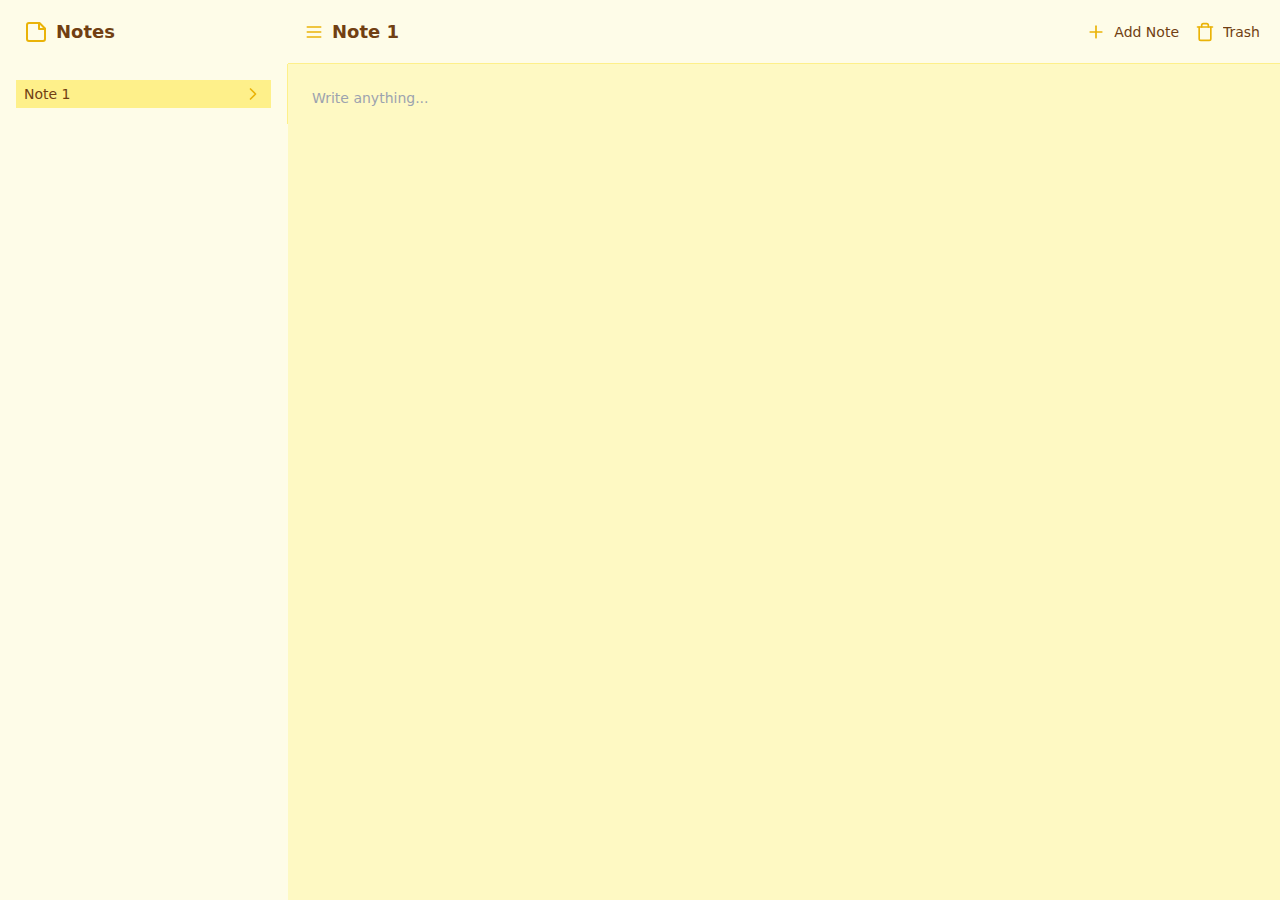
<file: index.html>
<!DOCTYPE html><html lang="en"><head><meta charset="UTF-8"><meta name="viewport" content="width=device-width,initial-scale=1"><meta name="description" content="A Note taking webapp using HTML5"><title>Notes</title><script src="js/app/notes.min.js"></script><script src="js/app/notes-database.min.js"></script><link rel="stylesheet" href="tailwind.min.css"></head><body class="bg-yellow-50"><div class="flex h-screen w-full"><div id="note-sidebar" class="bg-yellow-50 flex flex-col w-screen h-screen hidden fixed md:w-72 md:static md:block"><div class="flex items-center h-16 px-6"><div class="flex flex-inline items-center w-full"><svg xmlns="http://www.w3.org/2000/svg" width="24" height="24" viewBox="0 0 24 24" fill="none" stroke="currentColor" stroke-width="2" stroke-linecap="round" stroke-linejoin="round" class="h-6 w-6 text-yellow-500"><path d="M15.5 3H5a2 2 0 0 0-2 2v14c0 1.1.9 2 2 2h14a2 2 0 0 0 2-2V8.5L15.5 3Z"></path><path d="M15 3v6h6"></path></svg><h1 class="ml-2 text-lg font-semibold text-yellow-900">Notes</h1></div><button id="note-sidebar-close" aria-label="Close sidebar" class="inline-flex items-center h-10 px-1 py-2 block md:hidden"><svg xmlns="http://www.w3.org/2000/svg" width="24" height="24" viewBox="0 0 24 24" fill="none" stroke="currentColor" stroke-width="2" stroke-linecap="round" stroke-linejoin="round" class="h-5 w-5 text-yellow-500"><path stroke="none" d="M0 0h24v24H0z"/><path d="M6 6L18 18M6 18L18 6"/></svg></button></div><div class="flex-1 overflow-y-auto border-r border-yellow-200"><div></div><div id="notesList" class="p-4 space-y-2"></div></div></div><div class="flex flex-col flex-1 overflow-hidden"><div class="flex items-center h-16 px-2 border-b border-yellow-200"><button id="note-sidebar-button" aria-label="Sidebar" class="inline-flexh-10 px-2 py-2"><svg xmlns="http://www.w3.org/2000/svg" width="24" height="24" viewBox="0 0 24 24" fill="none" stroke="currentColor" stroke-width="2" stroke-linecap="round" stroke-linejoin="round" class="h-5 w-5 text-yellow-500"><line x1="4" x2="20" y1="12" y2="12"></line><line x1="4" x2="20" y1="6" y2="6"></line><line x1="4" x2="20" y1="18" y2="18"></line></svg></button><input type="text" id="note-title" aria-label="Write a title" placeholder="Write a title" class="text-lg font-semibold text-yellow-900 bg-transparent outline-none w-full"><div class="ml-auto flex space-x-2 px-2"><button id="note-add" aria-label="Add Note" class="inline-flex items-center h-10 px-1 py-2"><svg xmlns="http://www.w3.org/2000/svg" width="24" height="24" viewBox="0 0 24 24" fill="none" stroke="currentColor" stroke-width="2" stroke-linecap="round" stroke-linejoin="round" class="h-5 w-5 text-yellow-500"><path d="M5 12h14"></path><path d="M12 5v14"></path></svg><span class="text-sm truncate text-yellow-900 font-medium ml-2 hidden md:block">Add Note</span></button><button id="note-trash" aria-label="Trash" class="inline-flex items-center h-10 px-1 py-2"><svg xmlns="http://www.w3.org/2000/svg" width="24" height="24" viewBox="0 0 24 24" fill="none" stroke="currentColor" stroke-width="2" stroke-linecap="round" stroke-linejoin="round" class="h-5 w-5 text-yellow-500"><path d="M3 6h18"></path><path d="M19 6v14c0 1-1 2-2 2H7c-1 0-2-1-2-2V6"></path><path d="M8 6V4c0-1 1-2 2-2h4c1 0 2 1 2 2v2"></path></svg><span class="text-sm truncate text-yellow-900 font-medium ml-2 hidden md:block">Trash</span></button></div></div><div class="flex-1 bg-yellow-100 overflow-y-hidden p-6 space-y-4"><textarea placeholder="Write anything..." id="note-textarea" class="text-sm text-yellow-900 resize-none bg-transparent outline-none w-full h-full"></textarea></div></div></div><script src="js/app/app.min.js"></script></body></html>
</file>
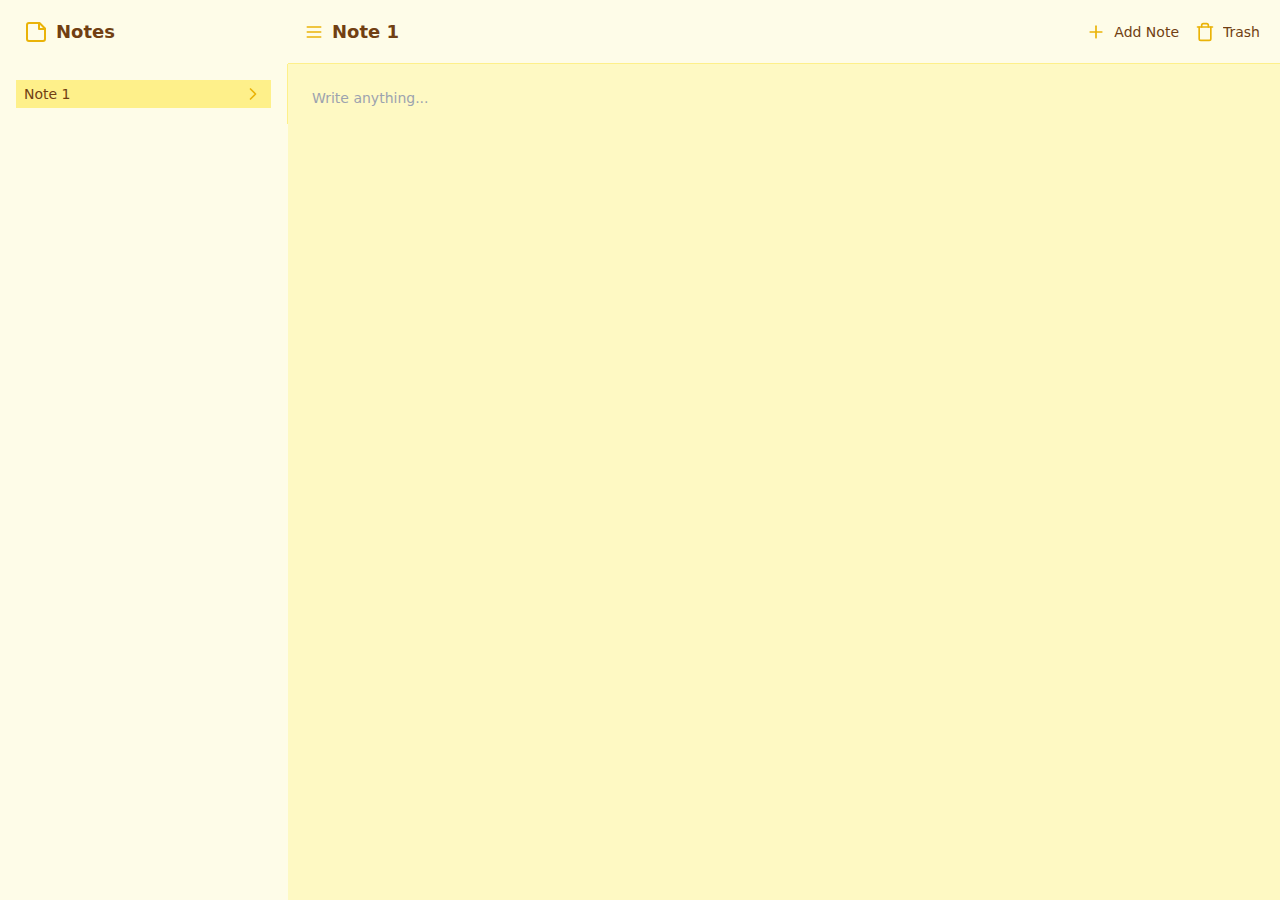
<file: notes.html>
<!DOCTYPE html>
<html lang="en">
    <head>
        <meta charset="UTF-8">
        <meta name="viewport" content="width=device-width, initial-scale=1.0">
        <meta
          name="description"
            content="A Note taking webapp using HTML5">
        <title>Notes</title>
        <script src="js/app/notes.min.js"></script> 
        <script src="js/app/notes-database.min.js"></script> 
        <link rel="stylesheet" href="tailwind.min.css">
    </head>
    <body class="bg-yellow-50">
        <div class="flex h-screen w-full">
            <div id="note-sidebar" class="bg-yellow-50 flex flex-col w-screen h-screen hidden fixed md:w-72 md:static md:block">
              <div class="flex items-center h-16 px-6">
                <div class="flex flex-inline items-center w-full">
                  <svg
                  xmlns="http://www.w3.org/2000/svg"
                  width="24"
                  height="24"
                  viewBox="0 0 24 24"
                  fill="none"
                  stroke="currentColor"
                  stroke-width="2"
                  stroke-linecap="round"
                  stroke-linejoin="round"
                  class="h-6 w-6 text-yellow-500"
                >
                  <path d="M15.5 3H5a2 2 0 0 0-2 2v14c0 1.1.9 2 2 2h14a2 2 0 0 0 2-2V8.5L15.5 3Z"></path>
                  <path d="M15 3v6h6"></path>
                </svg>
                <h1 class="ml-2 text-lg font-semibold text-yellow-900">Notes</h1>
                </div>
                <button id="note-sidebar-close" aria-label="Close sidebar" class="inline-flex items-center h-10 px-1 py-2 block md:hidden">
                  <svg
                  xmlns="http://www.w3.org/2000/svg"
                  width="24"
                  height="24"
                  viewBox="0 0 24 24"
                  fill="none"
                  stroke="currentColor"
                  stroke-width="2"
                  stroke-linecap="round"
                  stroke-linejoin="round"
                  class="h-5 w-5 text-yellow-500"
                >
                <path stroke='none' d='M0 0h24v24H0z'/>
                <path d='M6 6L18 18M6 18L18 6'/>
                </svg>
                </button>
              </div>
              <div class="flex-1 overflow-y-auto border-r border-yellow-200">
                <div></div>
                <div id="notesList" class="p-4 space-y-2">
                </div>
              </div>
            </div>
            <div class="flex flex-col flex-1 overflow-hidden">
              <div class="flex items-center h-16 px-2 border-b border-yellow-200">
                <button id="note-sidebar-button" aria-label="Sidebar" class="inline-flexh-10 px-2 py-2">
                  <svg
                    xmlns="http://www.w3.org/2000/svg"
                    width="24"
                    height="24"
                    viewBox="0 0 24 24"
                    fill="none"
                    stroke="currentColor"
                    stroke-width="2"
                    stroke-linecap="round"
                    stroke-linejoin="round"
                    class="h-5 w-5 text-yellow-500"
                  >
                    <line x1="4" x2="20" y1="12" y2="12"></line>
                    <line x1="4" x2="20" y1="6" y2="6"></line>
                    <line x1="4" x2="20" y1="18" y2="18"></line>
                  </svg>
                </button>
                <input type="text" id="note-title" aria-label="Write a title" placeholder="Write a title" class="text-lg font-semibold text-yellow-900 bg-transparent outline-none w-full">
                <div class="ml-auto flex space-x-2 px-2">
                  <button id="note-add" aria-label="Add Note" class="inline-flex items-center h-10 px-1 py-2">
                    <svg
                      xmlns="http://www.w3.org/2000/svg"
                      width="24"
                      height="24"
                      viewBox="0 0 24 24"
                      fill="none"
                      stroke="currentColor"
                      stroke-width="2"
                      stroke-linecap="round"
                      stroke-linejoin="round"
                      class="h-5 w-5 text-yellow-500"
                    >
                      <path d="M5 12h14"></path>
                      <path d="M12 5v14"></path>
                    </svg>
                    <span class="text-sm truncate text-yellow-900 font-medium ml-2 hidden md:block">Add Note</span>
                  </button>
                  <button id="note-trash" aria-label="Trash" class="inline-flex items-center h-10 px-1 py-2">
                    <svg
                      xmlns="http://www.w3.org/2000/svg"
                      width="24"
                      height="24"
                      viewBox="0 0 24 24"
                      fill="none"
                      stroke="currentColor"
                      stroke-width="2"
                      stroke-linecap="round"
                      stroke-linejoin="round"
                      class="h-5 w-5 text-yellow-500"
                    >
                      <path d="M3 6h18"></path>
                      <path d="M19 6v14c0 1-1 2-2 2H7c-1 0-2-1-2-2V6"></path>
                      <path d="M8 6V4c0-1 1-2 2-2h4c1 0 2 1 2 2v2"></path>
                    </svg>
                    <span class="text-sm truncate text-yellow-900 font-medium ml-2 hidden md:block">Trash</span>
                  </button>
                </div>
              </div>
              <div class="flex-1 bg-yellow-100 overflow-y-hidden p-6 space-y-4">
                <textarea placeholder="Write anything..." id="note-textarea" class="text-sm text-yellow-900 resize-none bg-transparent outline-none w-full h-full"></textarea>
              </div>
            </div>
          </div>
          <script src="js/app/app.min.js"></script> 
    </body>
</html>
</file>
